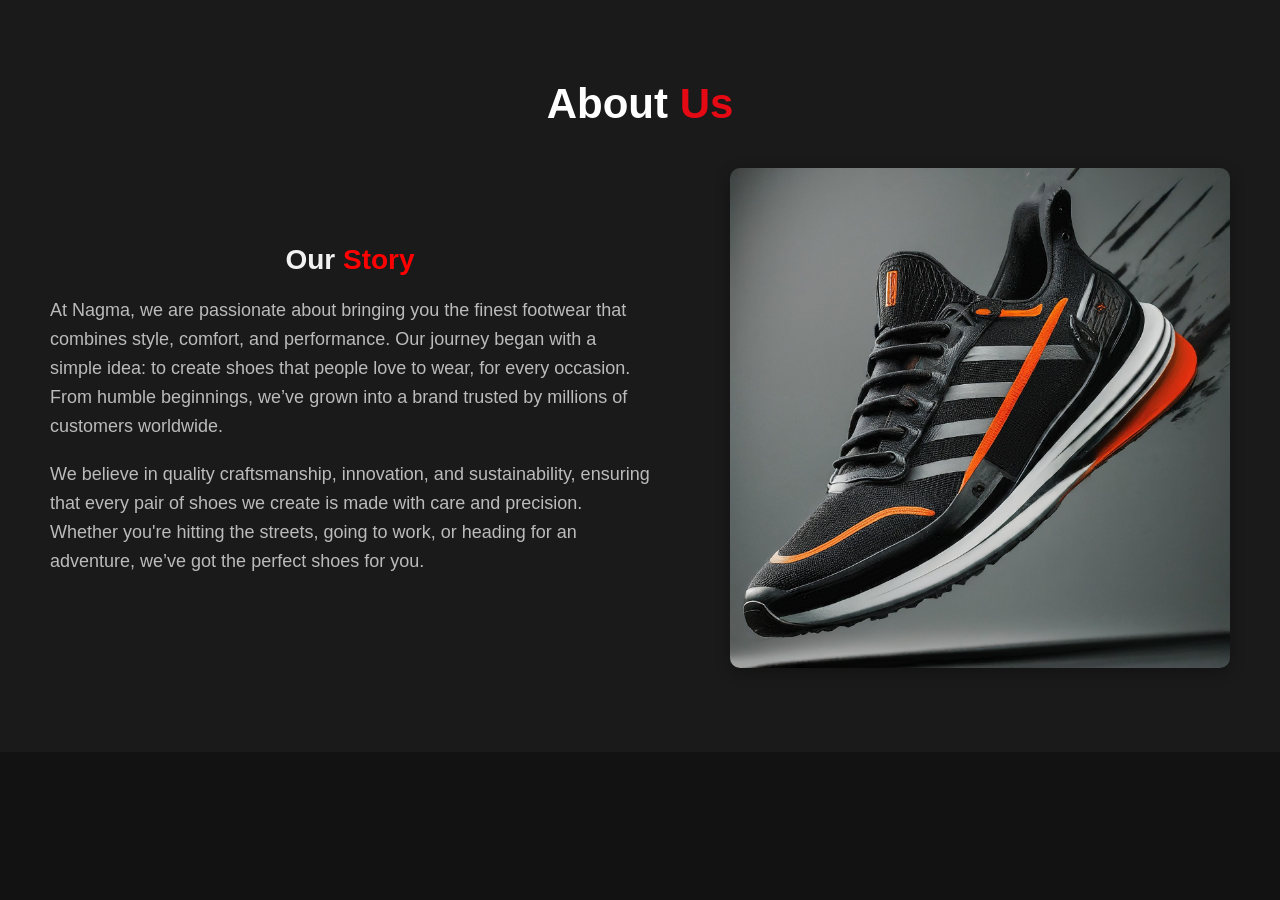
<file: about.html>
<!DOCTYPE html>
<html lang="en">
<head>
    <meta charset="UTF-8">
    <meta name="viewport" content="width=device-width, initial-scale=1.0">
    <title>About Us Section</title>
    <link rel="stylesheet" href="about.css">
</head>
<body>
    <!-- About Us Section -->
    <section class="about-us-section">
        <div class="about-us-container">
            <!-- Title -->
            <h2><span style="color: white;">About</span> Us</h2>

            <!-- Content -->
            <div class="about-us-content">
                <div class="about-us-text">
                    <h3>Our <span style="color: red;">Story</span></h3>
                    <p>
                        At Nagma, we are passionate about bringing you the finest footwear that combines style, comfort, and performance. 
                        Our journey began with a simple idea: to create shoes that people love to wear, for every occasion. 
                        From humble beginnings, we’ve grown into a brand trusted by millions of customers worldwide.
                    </p>
                    <p>
                        We believe in quality craftsmanship, innovation, and sustainability, ensuring that every pair of shoes we create is made with care and precision.
                        Whether you're hitting the streets, going to work, or heading for an adventure, we’ve got the perfect shoes for you.
                    </p>
                </div>

                <div class="about-us-image">
                    <img src="logo.jpeg" alt="About Us Image">
                </div>
            </div>
        </div>
    </section>
</body>
</html>
</file>
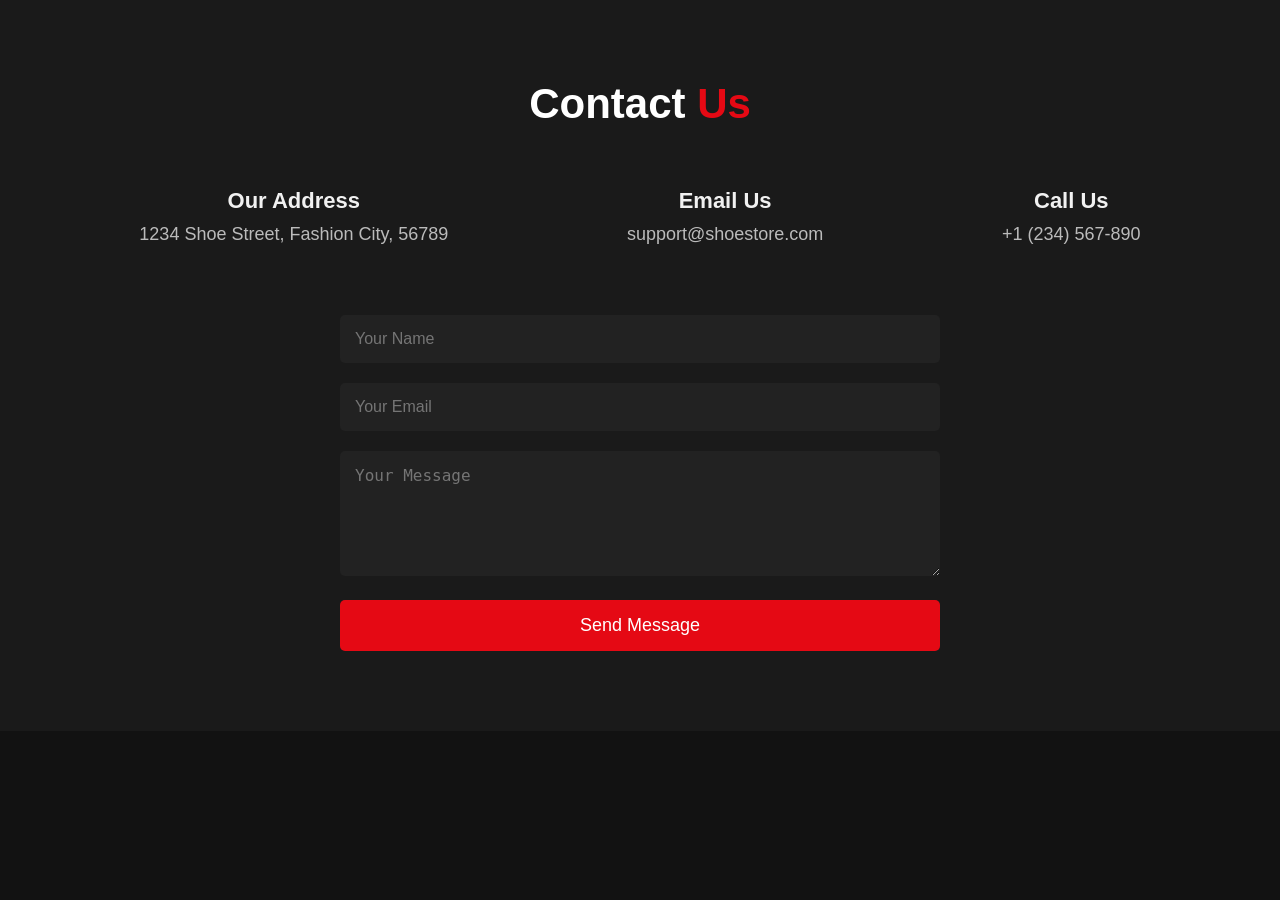
<file: contact.html>
<!DOCTYPE html>
<html lang="en">
<head>
    <meta charset="UTF-8">
    <meta name="viewport" content="width=device-width, initial-scale=1.0">
    <title>Contact Us Section</title>
    <link rel="stylesheet" href="contact.css">
</head>
<body>
    <!-- Contact Us Section -->
    <section class="contact-us-section">
        <div class="contact-container">
            <h2><span style="color: white;">Contact</span> Us</h2>

            <!-- Contact Info -->
            <div class="contact-info">
                <div class="info-item">
                    <h3>Our Address</h3>
                    <p>1234 Shoe Street, Fashion City, 56789</p>
                </div>
                <div class="info-item">
                    <h3>Email Us</h3>
                    <p>support@shoestore.com</p>
                </div>
                <div class="info-item">
                    <h3>Call Us</h3>
                    <p>+1 (234) 567-890</p>
                </div>
            </div>

            <!-- Contact Form -->
            <div class="contact-form">
                <form action="#">
                    <div class="form-group">
                        <input type="text" placeholder="Your Name" required>
                    </div>
                    <div class="form-group">
                        <input type="email" placeholder="Your Email" required>
                    </div>
                    <div class="form-group">
                        <textarea placeholder="Your Message" rows="5" required></textarea>
                    </div>
                    <button type="submit" class="submit-btn">Send Message</button>
                </form>
            </div>
        </div>
    </section>
</body>
</html>
</file>
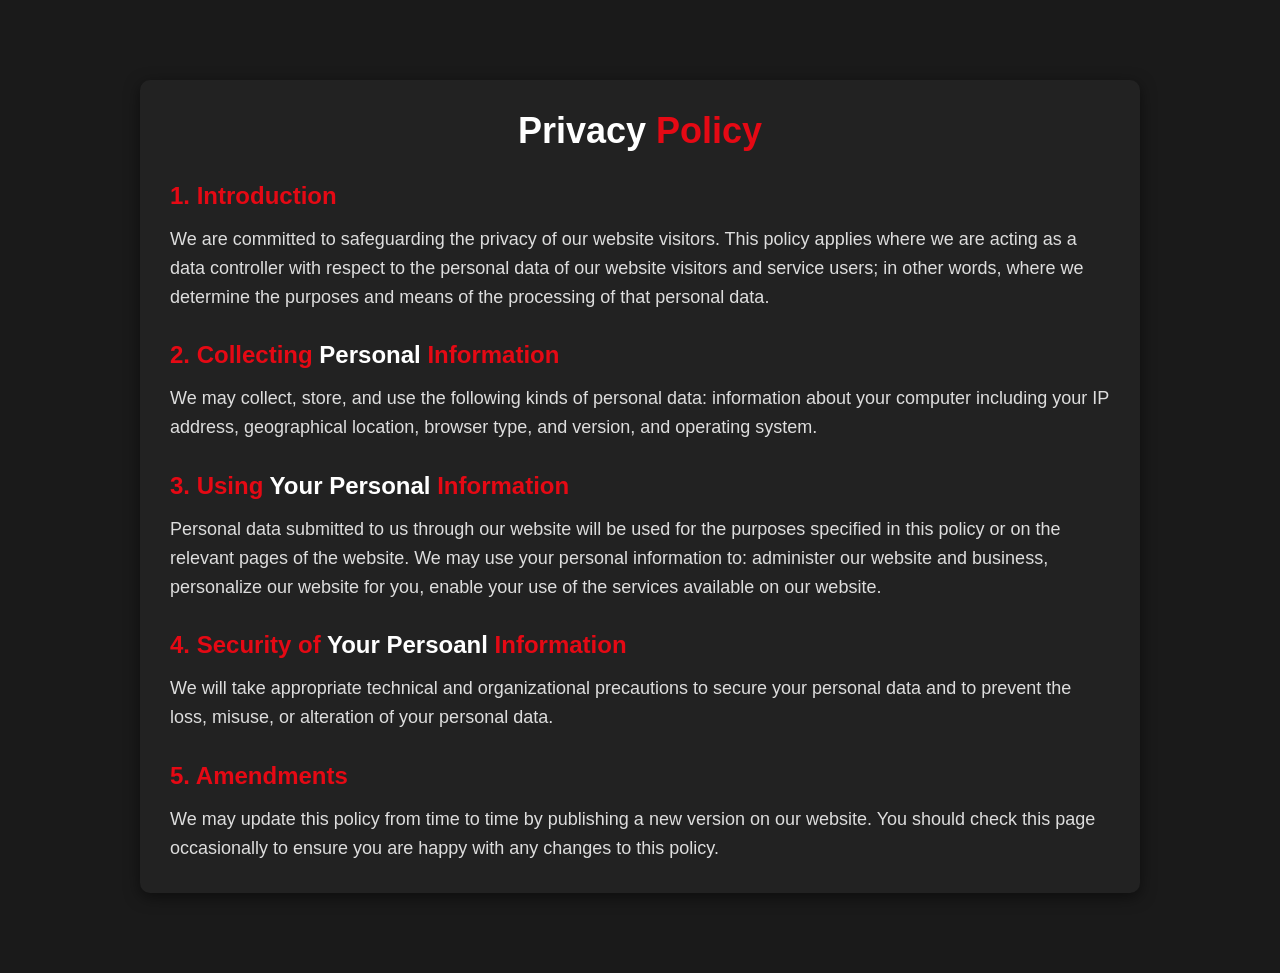
<file: privacy.html>
<!DOCTYPE html>
<html lang="en">
<head>
    <meta charset="UTF-8">
    <meta name="viewport" content="width=device-width, initial-scale=1.0">
    <title>Privacy Policy Section</title>
    <link rel="stylesheet" href="privacy.css">
</head>
<body>
    <!-- Privacy Policy Section -->
    <section class="privacy-policy-section">
        <div class="privacy-container">
            <h2><span style="color: white;">Privacy</span> Policy</h2>

            <div class="privacy-content">
                <h3>1. Introduction</h3>
                <p>We are committed to safeguarding the privacy of our website visitors. This policy applies where we are acting as a data controller with respect to the personal data of our website visitors and service users; in other words, where we determine the purposes and means of the processing of that personal data.</p>

                <h3>2. Collecting <span style="color: white;">Personal</span> Information</h3>
                <p>We may collect, store, and use the following kinds of personal data: information about your computer including your IP address, geographical location, browser type, and version, and operating system.</p>

                <h3>3. Using <span style="color: white;">Your Personal</span> Information</h3>
                <p>Personal data submitted to us through our website will be used for the purposes specified in this policy or on the relevant pages of the website. We may use your personal information to: administer our website and business, personalize our website for you, enable your use of the services available on our website.</p>

                <h3>4. Security of <span style="color: white;">Your Persoanl</span> Information</h3>
                <p>We will take appropriate technical and organizational precautions to secure your personal data and to prevent the loss, misuse, or alteration of your personal data.</p>

                <h3>5. Amendments</h3>
                <p>We may update this policy from time to time by publishing a new version on our website. You should check this page occasionally to ensure you are happy with any changes to this policy.</p>
            </div>
        </div>
    </section>
</body>
</html>
</file>
<file: about.css>
/* General Reset */
* {
    margin: 0;
    padding: 0;
    box-sizing: border-box;
}

body {
    font-family: 'Arial', sans-serif;
    background-color: #121212;
    color: #fff;
    overflow-x: hidden;
}

/* About Us Section */
.about-us-section {
    padding: 80px 50px;
    background-color: #1a1a1a;
    text-align: center;
    animation: fadeIn 2s ease-in-out;
}

.about-us-container {
    max-width: 1200px;
    margin: 0 auto;
}

.about-us-section h2 {
    font-size: 42px;
    margin-bottom: 40px;
    color: #e50914;
    animation: slideInDown 1.5s ease-in-out;
}

.about-us-content {
    display: flex;
    justify-content: space-between;
    align-items: center;
    gap: 30px;
    flex-wrap: wrap;
}

/* Text Content */
.about-us-text {
    flex: 1;
    max-width: 600px;
}

.about-us-text h3 {
    font-size: 28px;
    color: #f1f1f1;
    margin-bottom: 20px;
}

.about-us-text p {
    font-size: 18px;
    color: #bbb;
    margin-bottom: 20px;
    line-height: 1.6;
    text-align: left;
    animation: fadeInUp 1.5s ease-in-out;
}

/* About Us Image */
.about-us-image {
    flex: 1;
    max-width: 500px;
    animation: fadeInUp 1.5s ease-in-out;
}

.about-us-image img {
    width: 100%;
    height: auto;
    border-radius: 10px;
    box-shadow: 0 4px 15px rgba(0, 0, 0, 0.3);
    transition: transform 0.3s ease;
}

.about-us-image img:hover {
    transform: scale(1.05);
}

/* Animations */
@keyframes fadeIn {
    0% {
        opacity: 0;
    }
    100% {
        opacity: 1;
    }
}

@keyframes slideInDown {
    0% {
        opacity: 0;
        transform: translateY(-50px);
    }}
</file>
<file: contact.css>
/* General Reset */
* {
    margin: 0;
    padding: 0;
    box-sizing: border-box;
}

body {
    font-family: 'Arial', sans-serif;
    background-color: #121212;
    color: #fff;
}

/* Contact Us Section */
.contact-us-section {
    padding: 80px 50px;
    background-color: #1a1a1a;
    text-align: center;
    animation: fadeIn 1.5s ease-in-out;
}

.contact-container {
    max-width: 1200px;
    margin: 0 auto;
}

.contact-us-section h2 {
    font-size: 42px;
    margin-bottom: 40px;
    color: #e50914;
    animation: slideInDown 1.5s ease-in-out;
}

/* Contact Info */
.contact-info {
    display: flex;
    justify-content: space-around;
    margin-bottom: 50px;
    flex-wrap: wrap;
}

.info-item {
    margin: 20px;
    animation: fadeInUp 1.5s ease-in-out;
}

.info-item h3 {
    font-size: 22px;
    margin-bottom: 10px;
    color: #f1f1f1;
}

.info-item p {
    font-size: 18px;
    color: #bbb;
}

/* Contact Form */
.contact-form {
    max-width: 600px;
    margin: 0 auto;
    animation: fadeInUp 1.5s ease-in-out;
}

.contact-form form {
    display: flex;
    flex-direction: column;
}

.form-group {
    margin-bottom: 20px;
}

.form-group input, .form-group textarea {
    width: 100%;
    padding: 15px;
    border-radius: 5px;
    border: none;
    background-color: #222;
    color: #fff;
    font-size: 16px;
    transition: background-color 0.3s ease;
}

.form-group input:focus, .form-group textarea:focus {
    background-color: #333;
    outline: none;
}

.submit-btn {
    padding: 15px;
    background-color: #e50914;
    color: #fff;
    font-size: 18px;
    border: none;
    border-radius: 5px;
    cursor: pointer;
    transition: background-color 0.3s ease, transform 0.3s ease;
}

.submit-btn:hover {
    background-color: #b20710;
    transform: translateY(-5px);
}

/* Animations */
@keyframes fadeIn {
    0% {
        opacity: 0;
    }
    100% {
        opacity: 1;
    }
}

@keyframes slideInDown {
    0% {
        opacity: 0;
        transform: translateY(-50px);
    }
    100% {
        opacity: 1;
        transform: translateY(0);
    }
}

@keyframes fadeInUp {
    0% {
        opacity: 0;
        transform: translateY(50px);
    }
    100% {
        opacity: 1;
        transform: translateY(0);
    }
}
</file>
<file: privacy.css>
/* General Reset */
* {
    margin: 0;
    padding: 0;
    box-sizing: border-box;
}

body {
    font-family: 'Arial', sans-serif;
    background-color: #121212;
    color: #fff;
}

/* Privacy Policy Section */
.privacy-policy-section {
    padding: 80px 50px;
    background-color: #1a1a1a;
    text-align: left;
    animation: fadeIn 1.5s ease-in-out;
}

.privacy-container {
    max-width: 1000px;
    margin: 0 auto;
    padding: 30px;
    background-color: #222;
    border-radius: 10px;
    box-shadow: 0 4px 15px rgba(0, 0, 0, 0.5);
    animation: slideInUp 1.5s ease-in-out;
}

.privacy-policy-section h2 {
    font-size: 36px;
    margin-bottom: 30px;
    color: #e50914;
    text-align: center;
    animation: slideInDown 1.5s ease-in-out;
}

.privacy-content h3 {
    font-size: 24px;
    margin-top: 30px;
    color: #e50914;
    animation: fadeInUp 1.5s ease-in-out;
}

.privacy-content p {
    font-size: 18px;
    color: #ddd;
    line-height: 1.6;
    margin-top: 15px;
    animation: fadeInUp 1.5s ease-in-out;
}

/* Animations */
@keyframes fadeIn {
    0% {
        opacity: 0;
    }
    100% {
        opacity: 1;
    }
}

@keyframes slideInDown {
    0% {
        opacity: 0;
        transform: translateY(-50px);
    }
    100% {
        opacity: 1;
        transform: translateY(0);
    }
}

@keyframes slideInUp {
    0% {
        opacity: 0;
        transform: translateY(50px);
    }
    100% {
        opacity: 1;
        transform: translateY(0);
    }
}
@keyframes fadeInUp {
    0% {
        opacity: 0;
        transform: translateY(30px);
    }
    100% {
        opacity: 1;
        transform: translateY(0);
    }
}
</file>
